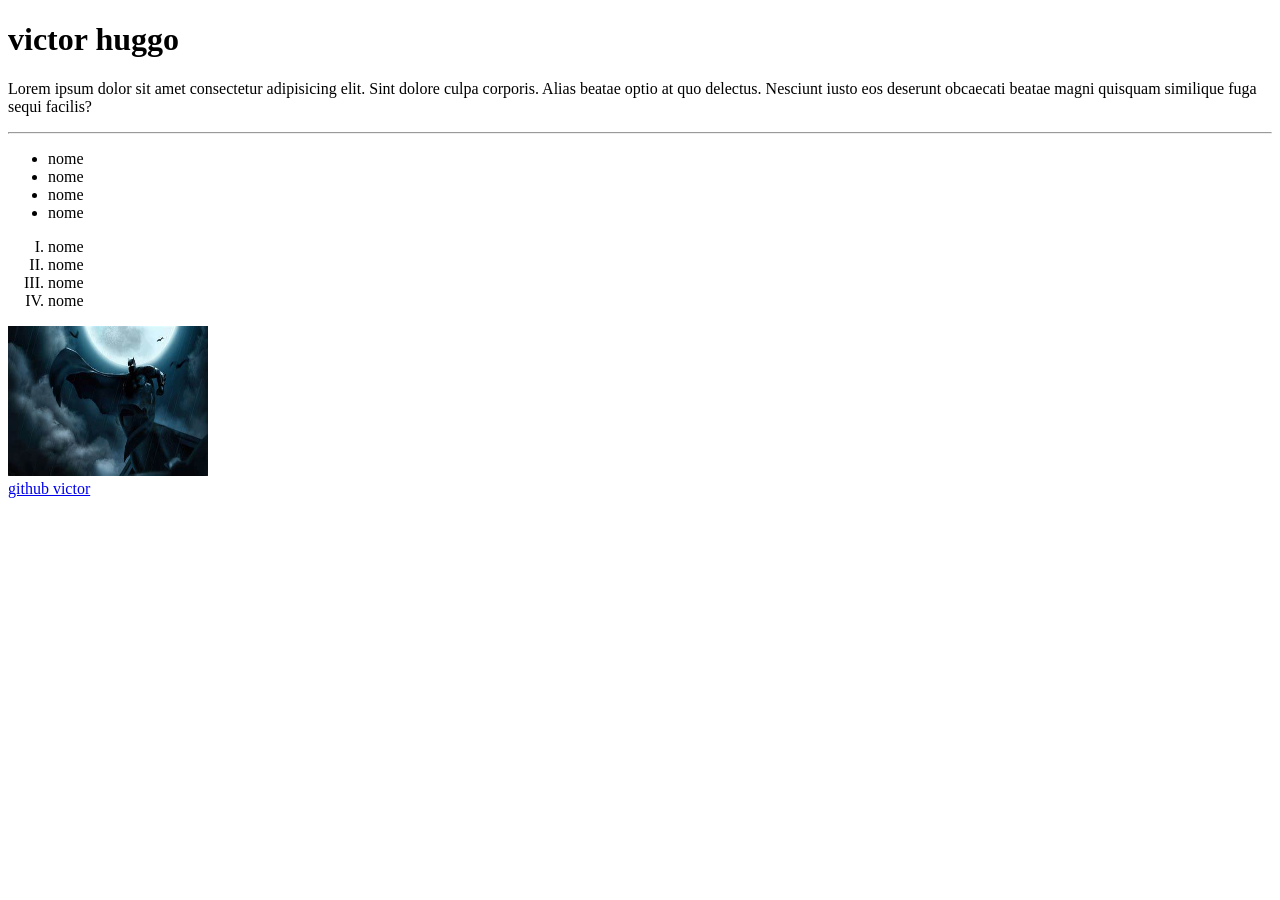
<file: index.html>
<!DOCTYPE html>
<html lang="pt-br">
<head>
    <meta charset="UTF-8">
    <meta name="viewport" content="width=device-width, initial-scale=1.0">
    <title>meu curriculo</title>
</head>
<body>
    <h1>victor huggo</h1>
    <p>Lorem ipsum dolor sit amet consectetur adipisicing elit. Sint dolore culpa corporis. Alias beatae optio at quo delectus. Nesciunt iusto eos deserunt obcaecati beatae magni quisquam similique fuga sequi facilis?</p>
    <hr>
    <ul>
        <li>nome</li>
        <li>nome</li>
        <li>nome</li>
        <li>nome</li>
    </ul>

    <ol type="I">
        <li>nome</li>
        <li>nome</li>
        <li>nome</li>
        <li>nome</li>
    </ol>
    <img src="batman.jfif" alt="" width="200" height="150">
    <br>

    <a href="http://github.com/ictor226">github victor</a>

    
</body>
</html>
</file>
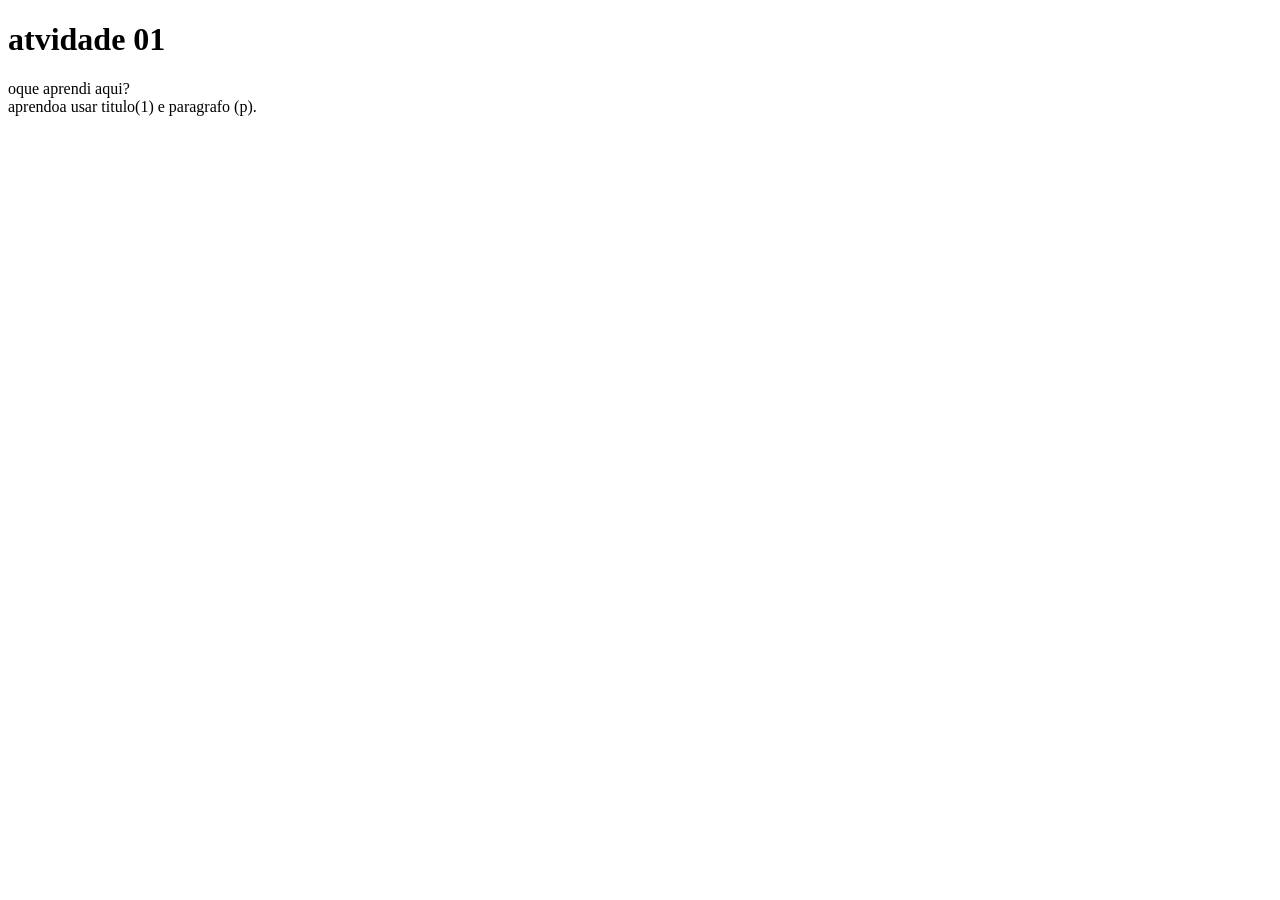
<file: aulas html/index.html>
<!DOCTYPE html>
<html lang="pt-br">
<head>
    <meta charset="UTF-8">
    <meta name="viewport" content="width=device-width, initial-scale=1.0">
    <title>atividade de html 1</title>
</head>
<body>
    <h1>atvidade 01</h1>
    <p>oque aprendi aqui? <br> aprendoa usar titulo(1) e paragrafo (p).</p>
<!--  -->
</body>
</html>
</file>
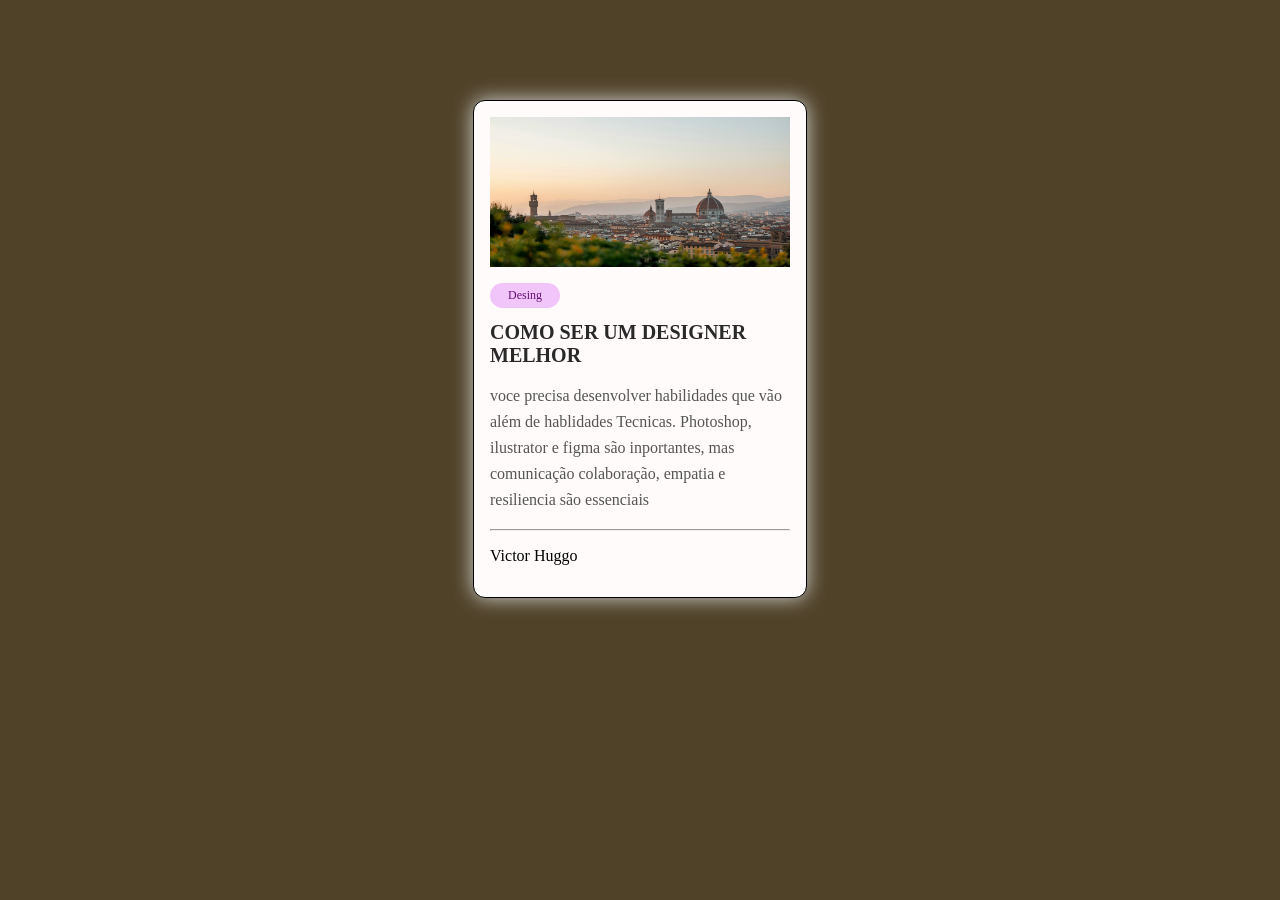
<file: TI02/index.html>
<!DOCTYPE html>
<html lang="pt-br">
<head>
    <meta charset="UTF-8">
    <meta name="viewport" content="width=], initial-scale=1.0">
    <title>Cartão</title>
    <link rel="stylesheet" href="style.css">
</head>
<body>
    <div class="container">
        <img class="destaque" src="images/landscape .jpg" alt="uma paisagem mostrando uma cidade de longe">
        <p class="categoria">Desing</span>
        <h1 class="titulo">Como ser um designer melhor</h1>

           <p class="descricao">voce precisa desenvolver habilidades que vão além de hablidades Tecnicas.
            Photoshop, ilustrator e figma são inportantes, mas comunicação colaboração, empatia e resiliencia são essenciais </p>
           <hr>
           <p>Victor Huggo</p>    
    </div>
     
</body>
</html>
</file>
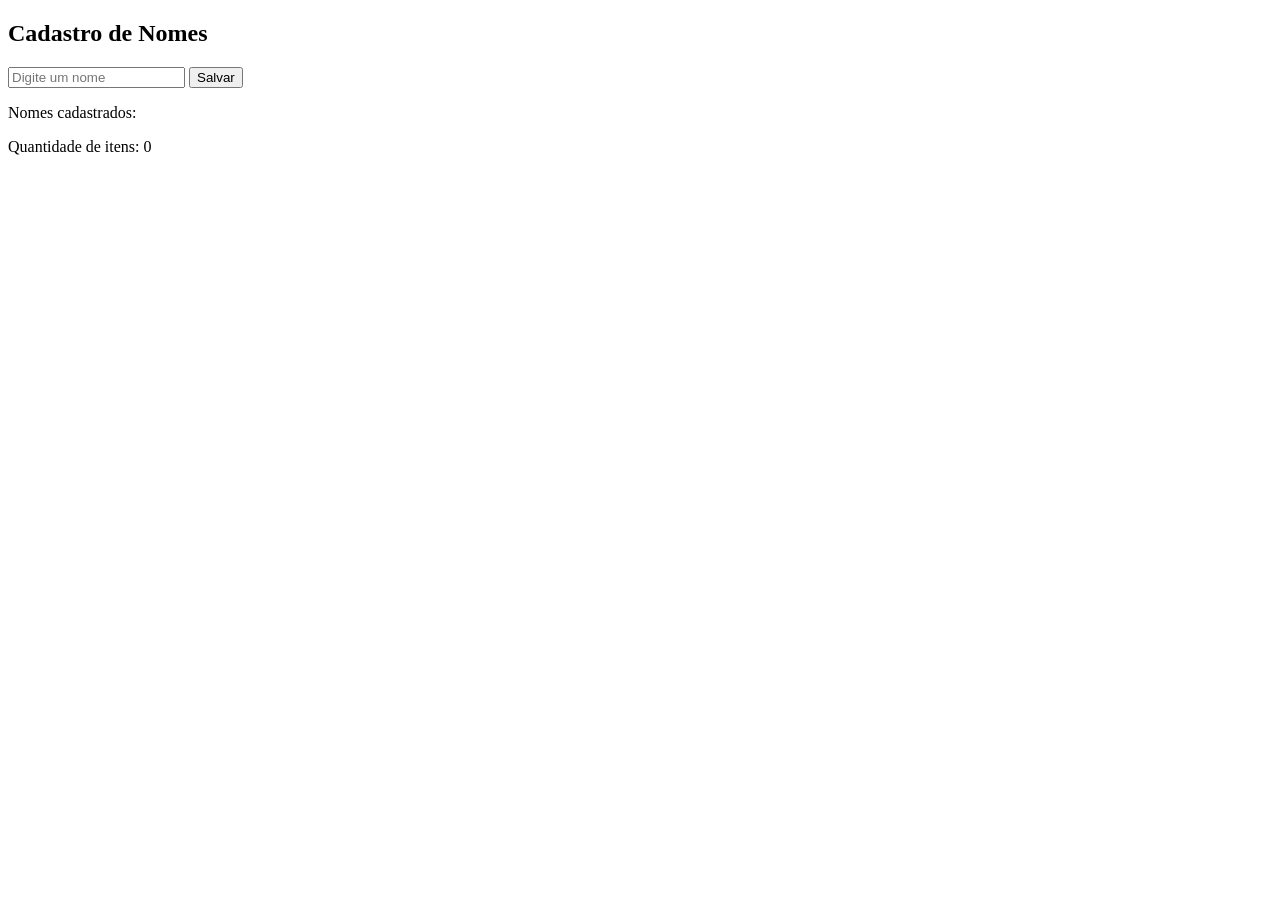
<file: aula08/atv01.html>
<!DOCTYPE html>
<html lang="pt-BR">
<head>
  <meta charset="UTF-8">
  <title>Cadastro de Nomes</title>
</head>
<body>


  

  <h2>Cadastro de Nomes</h2>

  <!-- Campo de texto e botão chamando a função -->
  <input type="text" id="campoNome" placeholder="Digite um nome">

  <button onclick="fnSalvarNome()">Salvar</button>

  <!-- Áreas para exibir o resultado na tela -->
  <p id="listaNomes">Nomes cadastrados: </p>
  
  <p id="quantidadeNomes">Quantidade de itens: 0</p>

  
</body>
<script src="./nivel3.js"></script>
</html>
</file>
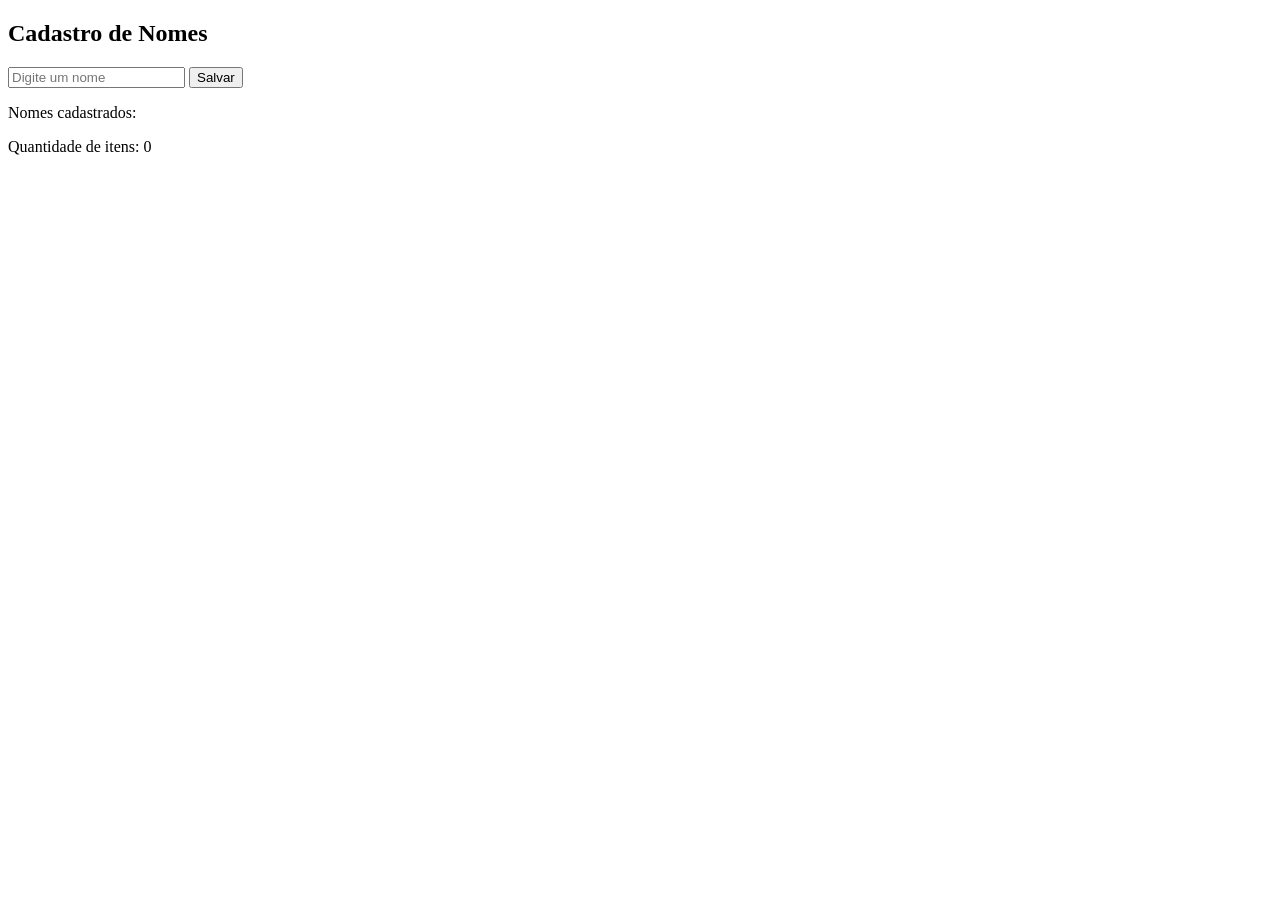
<file: aula08/atv02.html>
<!DOCTYPE html>
<html lang="pt-BR">
<head>
  <meta charset="UTF-8">
  <title>Cadastro de Nomes</title>

  
</head>
<body>

  <h2>Cadastro de Nomes</h2>

  <!-- Campo de texto e botão chamando a função -->
  <input type="text" id="campoNome" placeholder="Digite um nome">

  <button onclick="fnSalvarNome()">Salvar</button>

  <!-- Áreas para exibir o resultado na tela -->
  <p id="listaNomes">Nomes cadastrados: </p>
  
  <p id="quantidadeNomes">Quantidade de itens: 0</p>

  
</body>
<script src="./nivel3.js"></script>
</html>
</file>
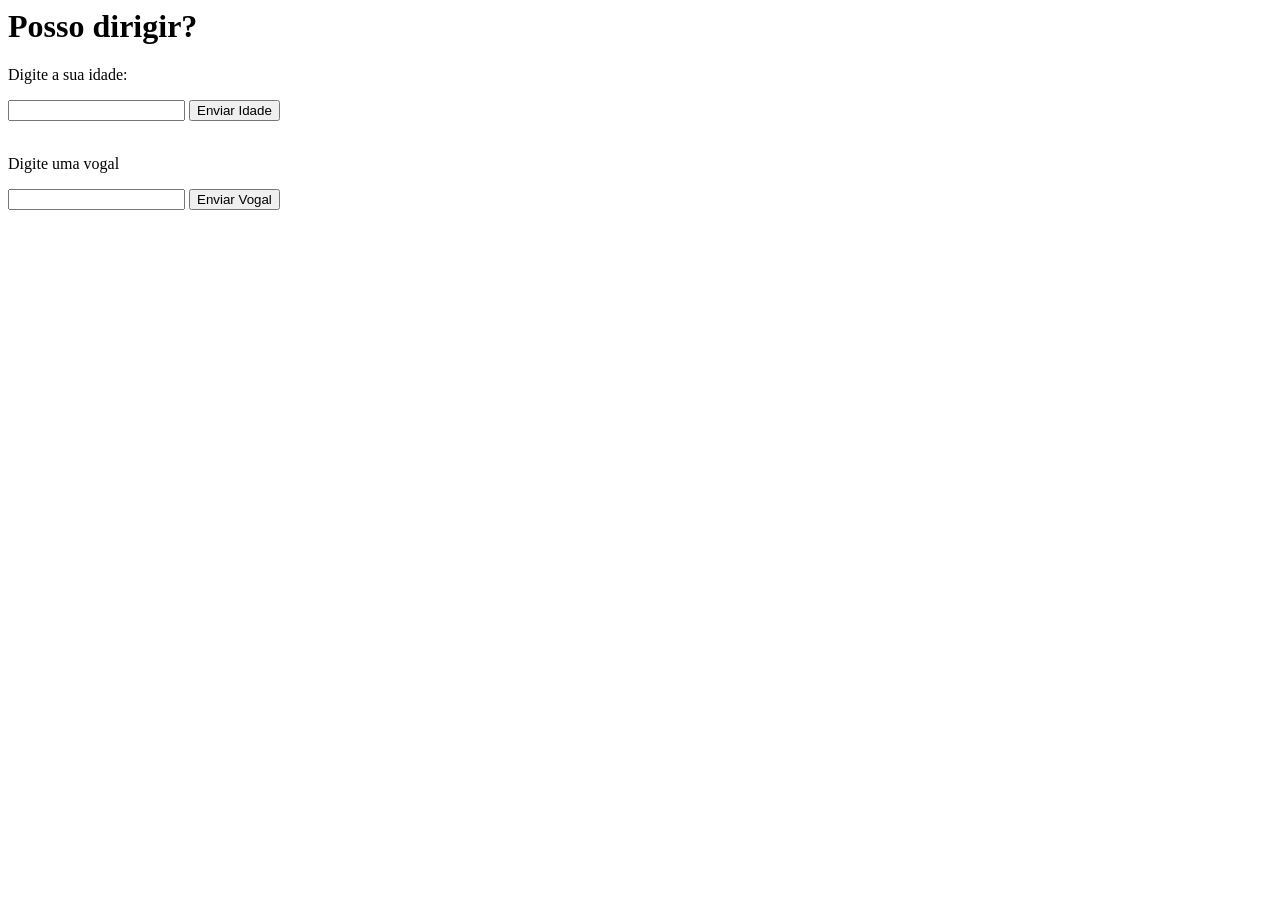
<file: Aula5 - Copia/index2.html>
<html lang="pt-br">
<head>

</head>

<body>

<h1>Posso dirigir?</h1>

<p>Digite a sua idade: </p>

<input type="text" id="idadeUsuario">

<button onclick="javascript: fnValidarIdade()" >Enviar Idade</button>

<br><br>

<p>Digite uma vogal</p>
<input type="text" id="vogalUsuario">
<button onclick="javascript:fnValidarVogal()">Enviar Vogal</button>







</body>
<script src="main.js"></script>
</html>
</file>
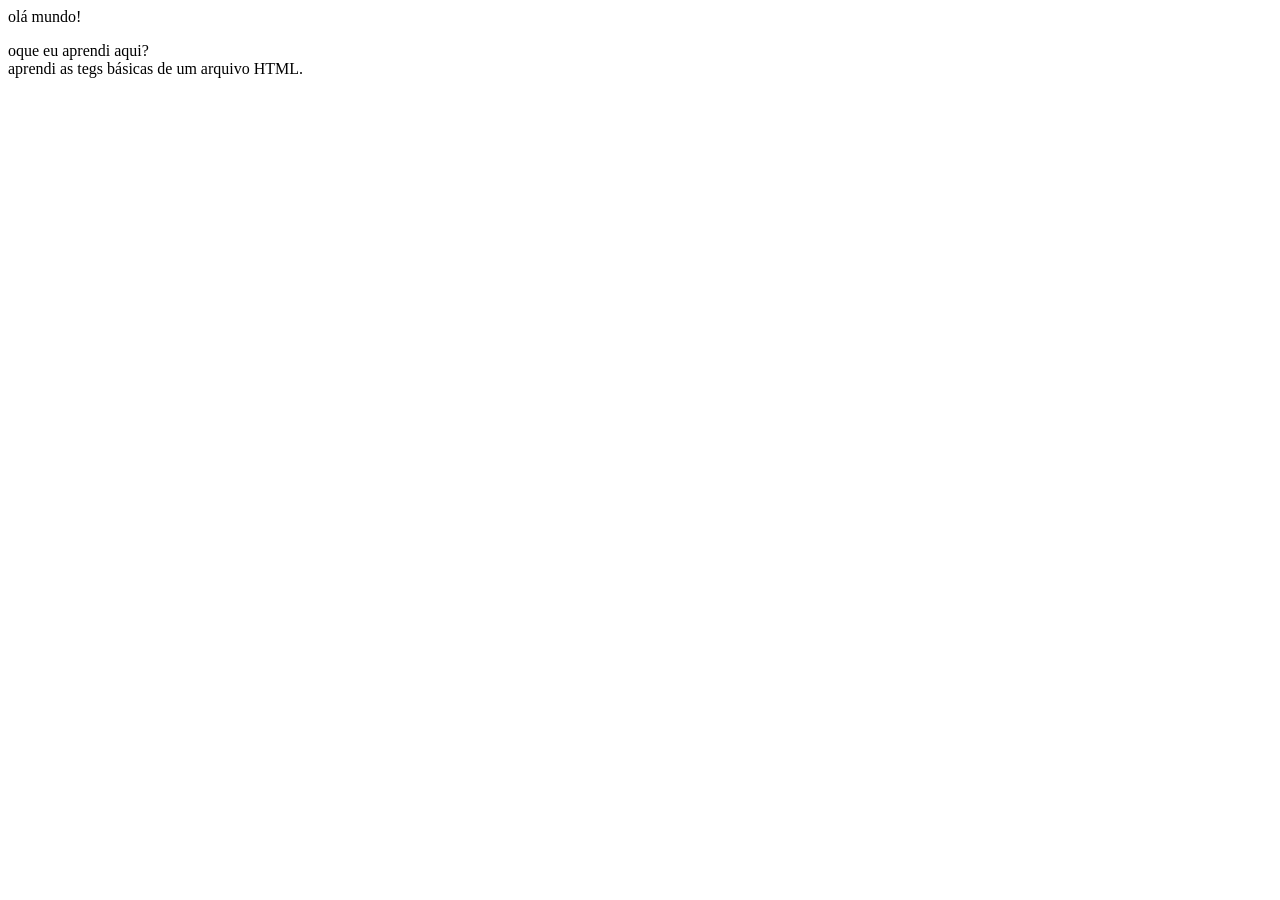
<file: aulas html/001.html>
<!DOCTYPE html>
<html lang="en">
<head>
    <meta charset="UTF-8">
    <meta name="viewport" content="width=device-width, initial-scale=1.0">
    <title>primeiro site</title>
</head>
<body>
    olá mundo! 
    <p>oque eu aprendi aqui? <br>
    aprendi as tegs básicas de um arquivo HTML.
</p>
</body>
</html>
</file>
<file: TI02/style.css>
body{
    background-color: rgb(80, 66, 41);


}
img{
    width: 400px;
    height: 300px;
}
.container{
    border: 1px solid #000;
    background-color: #fffbfb ;
    border-radius: 12px;
    width: 300px;
    padding: 16px;
    box-shadow: 0px 0 20px #d3d3d3;
    margin-top: 100px;
    margin-left: auto;
    margin-right: auto;
}

.destaque{

    width: 300px;
    height: 150px;
} 
.categoria{
    background-color: #f1c4fa;
    font-size: 12px;
    color: #651375;
    font-family: tahoma;
    text-align: center;
    width: 70px;
    border-radius: 50px;
    padding-top: 5px;
    padding-bottom: 5px; 
}
.titulo{
    font-size: 20px;
    text-transform: uppercase;
    font-family: tahoma;
    color: #292929;   
}
.descricao{
    font-size: 16px;
    font-family: verdana;
    color: #555555; 
    line-height: 26px;

}
</file>
